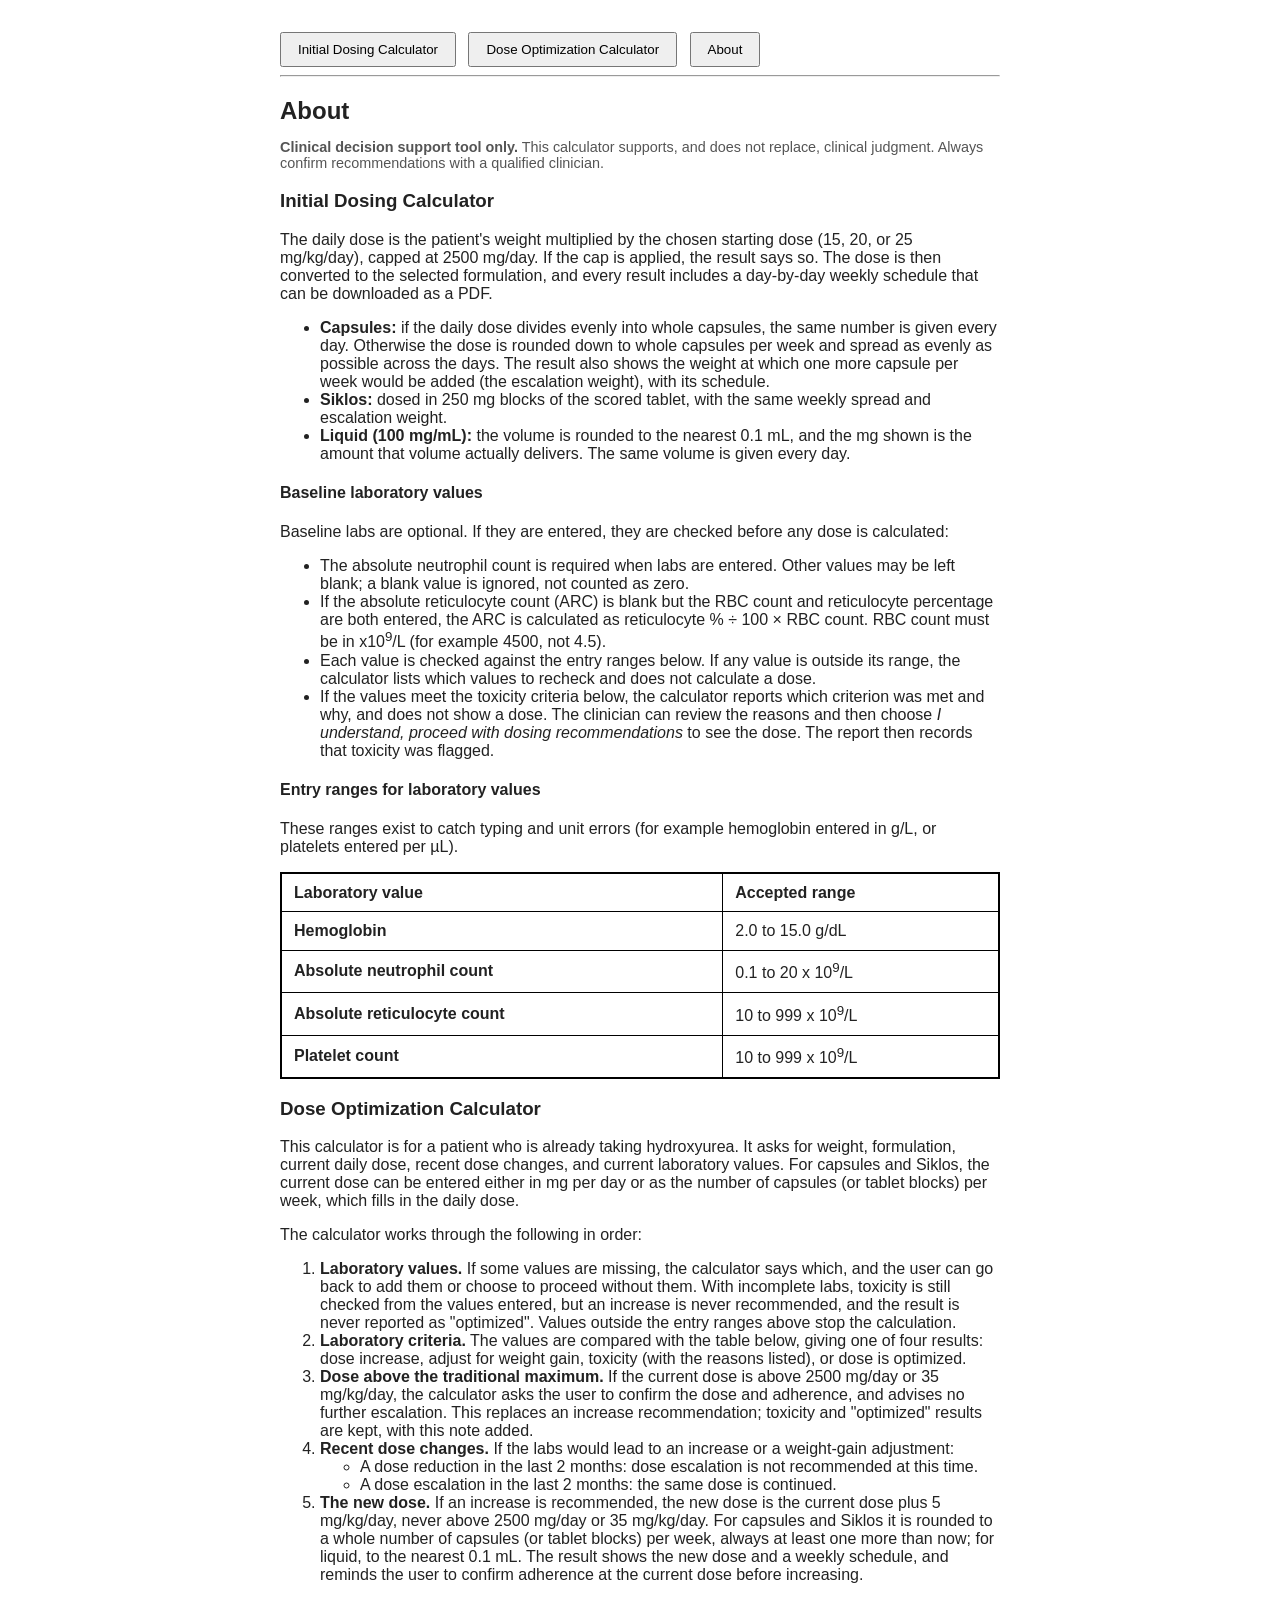
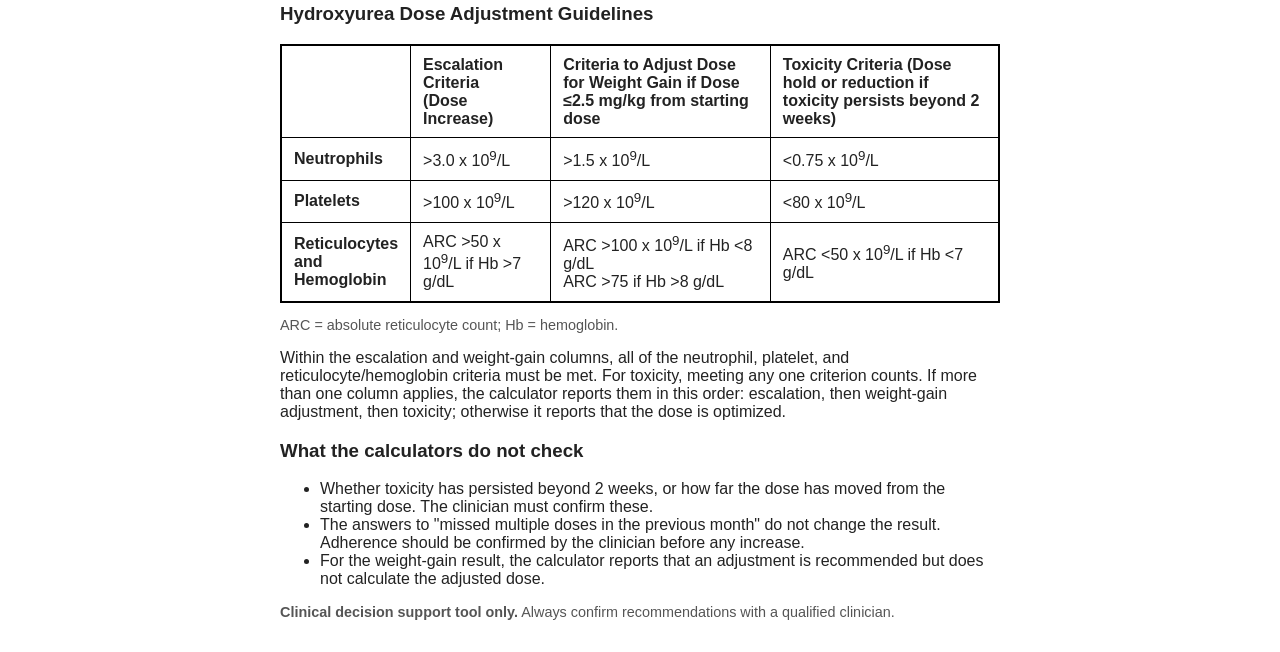
<file: about.html>
<!-- <!DOCTYPE html>
<html lang="en">
<head>
<meta charset="UTF-8">
<meta name="viewport" content="width=device-width, initial-scale=1">
<title>About - Hydroxyurea Dosing Calculator</title>
  <link rel="stylesheet" href="styles.css">
</head>
<body>
    <div id="google_translate_element"></div>

<script type="text/javascript">
function googleTranslateElementInit() {
  new google.translate.TranslateElement({
    pageLanguage: 'en',
    includedLanguages: 'es,fr,pt,en',
    layout: google.translate.TranslateElement.InlineLayout.SIMPLE,
    autoDisplay: false
  }, 'google_translate_element');
}
</script>

<script type="text/javascript" src="//translate.google.com/translate_a/element.js?cb=googleTranslateElementInit"></script>
<div class="navbar">
  <a href="index.html"><button type="button">Initial Dosing Calculator</button></a>
  <a href="dose_optimize.html"><button type="button">Dose Optimization Calculator</button></a>
  <a href="about.html"><button type="button">About</button></a>
</div>
<hr>

<h2>About</h2>

<h3>How the calculator works</h3>
<p><strong>Initial Dosing.</strong> The daily dose is the patient's weight multiplied by the chosen starting dose (15, 20, or 25 mg/kg/day), capped at 2500 mg/day. The tool then converts this to the selected formulation:</p>
<ul>
  <li><strong>Capsules:</strong> if the daily dose divides evenly into whole capsules, the same number is given every day. Otherwise the dose is rounded down to whole capsules per week and spread as evenly as possible across the days. The result also shows the weight at which the next capsule per week would be added, with its schedule.</li>
  <li><strong>Siklos:</strong> dosed in 250 mg blocks of the scored tablet, with the same weekly spread and escalation weight.</li>
  <li><strong>Liquid:</strong> the daily dose in mg is converted to mL using the concentration.</li>
</ul>
<p>If baseline labs are entered, they are checked first. If they meet the toxicity criteria below, no starting dose is calculated and the labs should be reviewed. If the absolute reticulocyte count is left at 0, it is calculated from the RBC count and reticulocyte percentage.</p>

<p><strong>Dose Optimization.</strong> This calculator evaluates current lab values only, using the criteria below, and returns one recommendation.</p>

<h3>Hydroxyurea Dose Adjustment Guidelines</h3>
<table class="guidelines">
  <tr>
    <th class="blank"></th>
    <th>Escalation Criteria<br>(Dose Increase)</th>
    <th>Criteria to Adjust Dose for Weight Gain if Dose &le;2.5 mg/kg from starting dose</th>
    <th>Toxicity Criteria (Dose hold or reduction if toxicity persists beyond 2 weeks)</th>
  </tr>
  <tr>
    <th class="rowhead">Neutrophils</th>
    <td>&gt;3.0 x 10<sup>9</sup>/L</td>
    <td>&gt;1.5 x 10<sup>9</sup>/L</td>
    <td>&lt;0.75 x 10<sup>9</sup>/L</td>
  </tr>
  <tr>
    <th class="rowhead">Platelets</th>
    <td>&gt;100 x 10<sup>9</sup>/L</td>
    <td>&gt;120 x 10<sup>9</sup>/L</td>
    <td>&lt;80 x 10<sup>9</sup>/L</td>
  </tr>
  <tr>
    <th class="rowhead">Reticulocytes and Hemoglobin</th>
    <td>ARC &gt;50 x 10<sup>9</sup>/L if Hb &gt;7 g/dL</td>
    <td>ARC &gt;100 x 10<sup>9</sup>/L if Hb &lt;8 g/dL<br>ARC &gt;75 if Hb &gt;8 g/dL</td>
    <td>ARC &lt;50 x 10<sup>9</sup>/L if Hb &lt;7 g/dL</td>
  </tr>
</table>
<p class="note">ARC = absolute reticulocyte count; Hb = hemoglobin. </p>
  <p> Within a column, all the neutrophil, platelet, and reticulocyte/hemoglobin criteria must be met, except for toxicity, where meeting any one criterion counts. </p>
    <p>If more than one column applies, the calculator reports them in this order: escalation, then weight-gain adjustment, then toxicity; otherwise it reports that the dose is optimized.</p>
<p>The calculator evaluates lab values only. It does not check how far the dose has moved from the starting dose, or whether toxicity has persisted beyond 2 weeks; these need to be confirmed by the clinician.</p>

<p class="note"><strong>Clinical decision support tool only.</strong> Always confirm recommendations with a qualified clinician.</p>
<p class="note">Please give feedback <a href="https://forms.gle/1LajJHmrRR2WxYnF8">here</a></p>


<script>
function notifyParentOfResize() {
    if (window.parent !== window) {
        window.parent.postMessage({ type: "hu-calculator-resize", height: document.body.scrollHeight }, "*");
    }
}
window.addEventListener('load', notifyParentOfResize);
</script>
</body>
</html> -->
<!DOCTYPE html>
<html lang="en">
<head>
<meta charset="UTF-8">
<meta name="viewport" content="width=device-width, initial-scale=1">
<title>About - Hydroxyurea Dosing Calculator</title>
  <link rel="stylesheet" href="styles.css">
</head>
<body>
    <div id="google_translate_element"></div>

<script type="text/javascript">
function googleTranslateElementInit() {
  new google.translate.TranslateElement({
    pageLanguage: 'en',
    includedLanguages: 'es,fr,pt,en',
    layout: google.translate.TranslateElement.InlineLayout.SIMPLE,
    autoDisplay: false
  }, 'google_translate_element');
}
</script>

<script type="text/javascript" src="//translate.google.com/translate_a/element.js?cb=googleTranslateElementInit"></script>
<div class="navbar">
  <a href="index.html"><button type="button">Initial Dosing Calculator</button></a>
  <a href="dose_optimize.html"><button type="button">Dose Optimization Calculator</button></a>
  <a href="about.html"><button type="button">About</button></a>
</div>
<hr>

<h2>About</h2>

<p class="note"><strong>Clinical decision support tool only.</strong> This calculator supports, and does not replace, clinical judgment. Always confirm recommendations with a qualified clinician.</p>

<h3>Initial Dosing Calculator</h3>
<p>The daily dose is the patient's weight multiplied by the chosen starting dose (15, 20, or 25 mg/kg/day), capped at 2500 mg/day. If the cap is applied, the result says so. The dose is then converted to the selected formulation, and every result includes a day-by-day weekly schedule that can be downloaded as a PDF.</p>
<ul>
  <li><strong>Capsules:</strong> if the daily dose divides evenly into whole capsules, the same number is given every day. Otherwise the dose is rounded down to whole capsules per week and spread as evenly as possible across the days. The result also shows the weight at which one more capsule per week would be added (the escalation weight), with its schedule.</li>
  <li><strong>Siklos:</strong> dosed in 250 mg blocks of the scored tablet, with the same weekly spread and escalation weight.</li>
  <li><strong>Liquid (100 mg/mL):</strong> the volume is rounded to the nearest 0.1 mL, and the mg shown is the amount that volume actually delivers. The same volume is given every day.</li>
</ul>

<h4>Baseline laboratory values</h4>
<p>Baseline labs are optional. If they are entered, they are checked before any dose is calculated:</p>
<ul>
  <li>The absolute neutrophil count is required when labs are entered. Other values may be left blank; a blank value is ignored, not counted as zero.</li>
  <li>If the absolute reticulocyte count (ARC) is blank but the RBC count and reticulocyte percentage are both entered, the ARC is calculated as reticulocyte % &divide; 100 &times; RBC count. RBC count must be in x10<sup>9</sup>/L (for example 4500, not 4.5).</li>
  <li>Each value is checked against the entry ranges below. If any value is outside its range, the calculator lists which values to recheck and does not calculate a dose.</li>
  <li>If the values meet the toxicity criteria below, the calculator reports which criterion was met and why, and does not show a dose. The clinician can review the reasons and then choose <em>I understand, proceed with dosing recommendations</em> to see the dose. The report then records that toxicity was flagged.</li>
</ul>

<h4>Entry ranges for laboratory values</h4>
<p>These ranges exist to catch typing and unit errors (for example hemoglobin entered in g/L, or platelets entered per &micro;L).</p>
<table class="guidelines">
  <tr><th>Laboratory value</th><th>Accepted range</th></tr>
  <tr><th class="rowhead">Hemoglobin</th><td>2.0 to 15.0 g/dL</td></tr>
  <tr><th class="rowhead">Absolute neutrophil count</th><td>0.1 to 20 x 10<sup>9</sup>/L</td></tr>
  <tr><th class="rowhead">Absolute reticulocyte count</th><td>10 to 999 x 10<sup>9</sup>/L</td></tr>
  <tr><th class="rowhead">Platelet count</th><td>10 to 999 x 10<sup>9</sup>/L</td></tr>
</table>

<h3>Dose Optimization Calculator</h3>
<p>This calculator is for a patient who is already taking hydroxyurea. It asks for weight, formulation, current daily dose, recent dose changes, and current laboratory values. For capsules and Siklos, the current dose can be entered either in mg per day or as the number of capsules (or tablet blocks) per week, which fills in the daily dose.</p>
<p>The calculator works through the following in order:</p>
<ol>
  <li><strong>Laboratory values.</strong> If some values are missing, the calculator says which, and the user can go back to add them or choose to proceed without them. With incomplete labs, toxicity is still checked from the values entered, but an increase is never recommended, and the result is never reported as "optimized". Values outside the entry ranges above stop the calculation.</li>
  <li><strong>Laboratory criteria.</strong> The values are compared with the table below, giving one of four results: dose increase, adjust for weight gain, toxicity (with the reasons listed), or dose is optimized.</li>
  <li><strong>Dose above the traditional maximum.</strong> If the current dose is above 2500 mg/day or 35 mg/kg/day, the calculator asks the user to confirm the dose and adherence, and advises no further escalation. This replaces an increase recommendation; toxicity and "optimized" results are kept, with this note added.</li>
  <li><strong>Recent dose changes.</strong> If the labs would lead to an increase or a weight-gain adjustment:
    <ul>
      <li>A dose reduction in the last 2 months: dose escalation is not recommended at this time.</li>
      <li>A dose escalation in the last 2 months: the same dose is continued.</li>
    </ul>
  </li>
  <li><strong>The new dose.</strong> If an increase is recommended, the new dose is the current dose plus 5 mg/kg/day, never above 2500 mg/day or 35 mg/kg/day. For capsules and Siklos it is rounded to a whole number of capsules (or tablet blocks) per week, always at least one more than now; for liquid, to the nearest 0.1 mL. The result shows the new dose and a weekly schedule, and reminds the user to confirm adherence at the current dose before increasing.</li>
</ol>

<h3>Hydroxyurea Dose Adjustment Guidelines</h3>
<table class="guidelines">
  <tr>
    <th class="blank"></th>
    <th>Escalation Criteria<br>(Dose Increase)</th>
    <th>Criteria to Adjust Dose for Weight Gain if Dose &le;2.5 mg/kg from starting dose</th>
    <th>Toxicity Criteria (Dose hold or reduction if toxicity persists beyond 2 weeks)</th>
  </tr>
  <tr>
    <th class="rowhead">Neutrophils</th>
    <td>&gt;3.0 x 10<sup>9</sup>/L</td>
    <td>&gt;1.5 x 10<sup>9</sup>/L</td>
    <td>&lt;0.75 x 10<sup>9</sup>/L</td>
  </tr>
  <tr>
    <th class="rowhead">Platelets</th>
    <td>&gt;100 x 10<sup>9</sup>/L</td>
    <td>&gt;120 x 10<sup>9</sup>/L</td>
    <td>&lt;80 x 10<sup>9</sup>/L</td>
  </tr>
  <tr>
    <th class="rowhead">Reticulocytes and Hemoglobin</th>
    <td>ARC &gt;50 x 10<sup>9</sup>/L if Hb &gt;7 g/dL</td>
    <td>ARC &gt;100 x 10<sup>9</sup>/L if Hb &lt;8 g/dL<br>ARC &gt;75 if Hb &gt;8 g/dL</td>
    <td>ARC &lt;50 x 10<sup>9</sup>/L if Hb &lt;7 g/dL</td>
  </tr>
</table>
<p class="note">ARC = absolute reticulocyte count; Hb = hemoglobin.</p>
<p>Within the escalation and weight-gain columns, all of the neutrophil, platelet, and reticulocyte/hemoglobin criteria must be met. For toxicity, meeting any one criterion counts. If more than one column applies, the calculator reports them in this order: escalation, then weight-gain adjustment, then toxicity; otherwise it reports that the dose is optimized.</p>

<h3>What the calculators do not check</h3>
<ul>
  <li>Whether toxicity has persisted beyond 2 weeks, or how far the dose has moved from the starting dose. The clinician must confirm these.</li>
  <li>The answers to "missed multiple doses in the previous month" do not change the result. Adherence should be confirmed by the clinician before any increase.</li>
  <li>For the weight-gain result, the calculator reports that an adjustment is recommended but does not calculate the adjusted dose.</li>
  <!-- <li>Allergies, other medicines, kidney or liver function, pregnancy, and anything else not listed above.</li> -->
</ul>

<!-- <h3>Your data</h3>
<p>Calculations run in your web browser. Values you enter are not sent anywhere by the calculators. When the page is opened from an electronic health record (EHR), weight and laboratory values may be read from the patient's record to fill in the form; they are used only on your screen, and you should check them before relying on the result. Feedback is collected only if you choose to send it, through the feedback form below. If you use the language menu at the top of the page, the page text, including any result shown, is sent to Google to be translated, so avoid translating a page that shows patient information if that is not permitted where you work.</p> -->

<p class="note"><strong>Clinical decision support tool only.</strong> Always confirm recommendations with a qualified clinician.</p>
<!-- <p class="note">Please give feedback <a href="https://forms.gle/1LajJHmrRR2WxYnF8">here</a></p> -->


<script>
function notifyParentOfResize() {
    if (window.parent !== window) {
        window.parent.postMessage({ type: "hu-calculator-resize", height: document.body.scrollHeight }, "*");
    }
}
window.addEventListener('load', notifyParentOfResize);
</script>
</body>
</html>
</file>
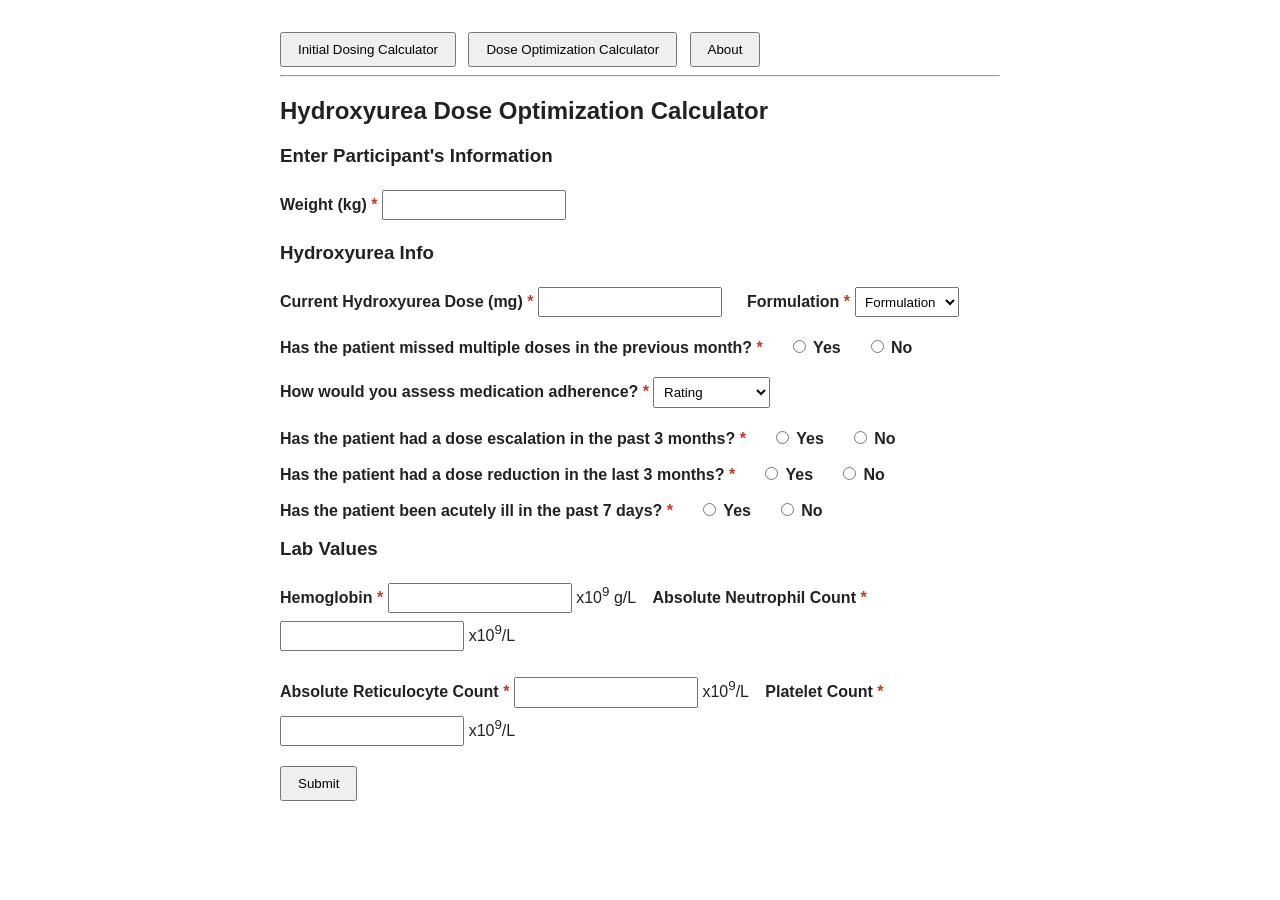
<file: Dose optimize.html>
<!DOCTYPE html>
<html lang="en">
<head>
<meta charset="UTF-8">
<meta name="viewport" content="width=device-width, initial-scale=1">
<title>Hydroxyurea Dose Optimization Calculator</title>
<style>
  body { font-family: Arial, Helvetica, sans-serif; max-width: 720px; margin: 2rem auto; padding: 0 1rem; color: #222; }
  label { font-weight: bold; }
  select, input[type="number"] { padding: 0.35rem; margin: 0.25rem 0; }
  .required-asterisk { color: #c0392b; }
  button { padding: 0.5rem 1rem; cursor: pointer; }
  .navbar { margin-bottom: 0.5rem; }
  .navbar button { margin-right: 0.5rem; }
  .output-box { margin-top: 1.5rem; padding: 1rem; border: 1px solid #ddd; border-radius: 4px; background: #fafafa; }
</style>
</head>
<body>
<div class="navbar">
  <a href="index.html"><button type="button">Initial Dosing Calculator</button></a>
  <a href="dose_optimize.html"><button type="button">Dose Optimization Calculator</button></a>
  <a href="about.html"><button type="button">About</button></a>
</div>
<hr>

<h2>Hydroxyurea Dose Optimization Calculator</h2>
<h3>Enter Participant's Information</h3>

<form id="optimizeForm">
  <p>
    <label>Weight (kg) <span class="required-asterisk">*</span></label>
    <input type="number" step="any" id="weight" min="0" required>
  </p>

  <h3>Hydroxyurea Info</h3>
  <p>
    <label>Current Hydroxyurea Dose (mg) <span class="required-asterisk">*</span></label>
    <input type="number" step="any" id="dose" min="0" required>
    &emsp;
    <label>Formulation <span class="required-asterisk">*</span></label>
    <select id="medType" required>
      <option value="" disabled selected>Formulation</option>
      <option value="liquid">Liquid</option>
      <option value="capsule">Capsule</option>
    </select>
  </p>

  <p>
    <label>Has the patient missed multiple doses in the previous month? <span class="required-asterisk">*</span></label>
    &emsp;
    <input type="radio" id="missed_yes" name="missed" value="true" required> <label for="missed_yes">Yes</label>
    &emsp;
    <input type="radio" id="missed_no" name="missed" value="false" required> <label for="missed_no">No</label>
  </p>

  <p>
    <label>How would you assess medication adherence? <span class="required-asterisk">*</span></label>
    <select id="adherence" required>
      <option value="" disabled selected>Rating</option>
      <option value="1">1 - Poor</option>
      <option value="2">2 - Fair</option>
      <option value="3">3 - Good</option>
      <option value="4">4 - Very Good</option>
      <option value="5">5 - Excellent</option>
    </select>
  </p>

  <p>
    <label>Has the patient had a dose escalation in the past 3 months? <span class="required-asterisk">*</span></label>
    &emsp;
    <input type="radio" id="esc_yes" name="escalation" value="true" required> <label for="esc_yes">Yes</label>
    &emsp;
    <input type="radio" id="esc_no" name="escalation" value="false" required> <label for="esc_no">No</label>
  </p>

  <p>
    <label>Has the patient had a dose reduction in the last 3 months? <span class="required-asterisk">*</span></label>
    &emsp;
    <input type="radio" id="red_yes" name="reduction" value="true" required> <label for="red_yes">Yes</label>
    &emsp;
    <input type="radio" id="red_no" name="reduction" value="false" required> <label for="red_no">No</label>
  </p>

  <p>
    <label>Has the patient been acutely ill in the past 7 days? <span class="required-asterisk">*</span></label>
    &emsp;
    <input type="radio" id="ill_yes" name="illness" value="true" required> <label for="ill_yes">Yes</label>
    &emsp;
    <input type="radio" id="ill_no" name="illness" value="false" required> <label for="ill_no">No</label>
  </p>

  <h3>Lab Values</h3>
  <p>
    <label>Hemoglobin <span class="required-asterisk">*</span></label>
    <input type="number" step="any" id="hemoglobin" min="0" required> x10<sup>9</sup> g/L
    &ensp;
    <label>Absolute Neutrophil Count <span class="required-asterisk">*</span></label>
    <input type="number" step="any" id="neutrophil" min="0" required> x10<sup>9</sup>/L
    <br><br>
    <label>Absolute Reticulocyte Count <span class="required-asterisk">*</span></label>
    <input type="number" step="any" id="reticulocyte" min="0" required> x10<sup>9</sup>/L
    &ensp;
    <label>Platelet Count <span class="required-asterisk">*</span></label>
    <input type="number" step="any" id="platelet" min="0" required> x10<sup>9</sup>/L
  </p>

  <p><button type="submit">Submit</button></p>
</form>

<div class="output-box" id="outputBox" style="display:none;">
  <h3>Dosing Recommendation</h3>
  <p id="resultText"></p>
</div>

<script src="calculate.js"></script>
<script src="optimize.js"></script>
</body>
</html>
</file>
<file: styles.css>
body { font-family: Arial, Helvetica, sans-serif; max-width: 720px; margin: 2rem auto; padding: 0 1rem; color: #222; }
h2 { margin-bottom: 0.25rem; }
label { font-weight: bold; }
select, input[type="number"] { padding: 0.35rem; margin: 0.25rem 0; }
.required-asterisk { color: #c0392b; }
#labDetailsBox { display: none; margin: 0.75rem 0; padding: 0.75rem; border: 1px solid #ddd; border-radius: 4px; }
.lab-row { margin: 0.5rem 0; }
.lab-subbox { margin-top: 0.75rem; padding: 0.75rem; border: 1px solid #ccc; border-radius: 4px; background: #fff; }
.lab-or { margin: 0.25rem 0; font-weight: bold; color: #555; }
button { padding: 0.5rem 1rem; cursor: pointer; }
.output-box, .feedback-box { margin-top: 1.5rem; padding: 1rem; border: 1px solid #ddd; border-radius: 4px; background: #fafafa; }
pre { white-space: pre-wrap; font-family: inherit; margin: 0; }
textarea { width: 100%; box-sizing: border-box; }
.navbar { margin-bottom: 0.5rem; }
.navbar button { margin-right: 0.5rem; }
.prefilled { background: #fff8d6; }
.smart-banner { margin: 0.75rem 0; padding: 0.75rem 1rem; border: 1px solid #c9b458; background: #fffbea; border-radius: 4px; font-size: 0.95rem; }
.smart-banner.error { border-color: #c0392b; background: #fdecea; }
.smart-banner ul { margin: 0.4rem 0; padding-left: 1.2rem; }
.smart-banner .stale, .smart-banner .warn { color: #8a4b00; }
.smart-banner .note { color: #555; margin-bottom: 0; }
.rec-report h3 { margin: 0 0 .25rem; }
.rec-report h4 { margin: 1.25rem 0 .25rem; }
.rec-date { color: #505050; font-size: .9rem; margin: 0 0 .5rem; }
.rec-report hr { border: 0; border-top: 1px solid #000; margin: .6rem 0 .8rem; }
.rec-sub { color: #3c3c3c; margin: 0 0 .4rem; font-size: .95rem; }
.rec-message { margin: 0; }
.rec-table { border-collapse: collapse; width: 100%; margin-bottom: 1rem; font-size: .95rem; }
.rec-table th, .rec-table td { border: 1px solid #b4b4b4; padding: 5px 8px; text-align: left; }
.rec-table th { background: #f0f0f0; }
.rec-table th:first-child, .rec-table td:first-child { width: 180px; }
.rec-footer { border-top: 1px solid #b4b4b4; margin-top: 1rem; padding-top: .5rem; text-align: center; font-style: italic; font-size: .85rem; color: #787878; }
table.guidelines { border-collapse: collapse; width: 100%; margin: 0.75rem 0; border: 2px solid #000; }
table.guidelines th, table.guidelines td { border: 1px solid #000; padding: 0.6rem 0.75rem; text-align: left; vertical-align: middle; }
table.guidelines thead th, table.guidelines tr:first-child th { background: #fff; font-weight: bold; }
table.guidelines th.blank { width: 14%; }
table.guidelines th.rowhead { font-weight: bold; background: #fff; }
table.guidelines td { font-weight: normal; }
.note { font-size: 0.9rem; color: #555; }

.rec-message { white-space: pre-line; }
#resultText { white-space: pre-wrap; }
</file>
